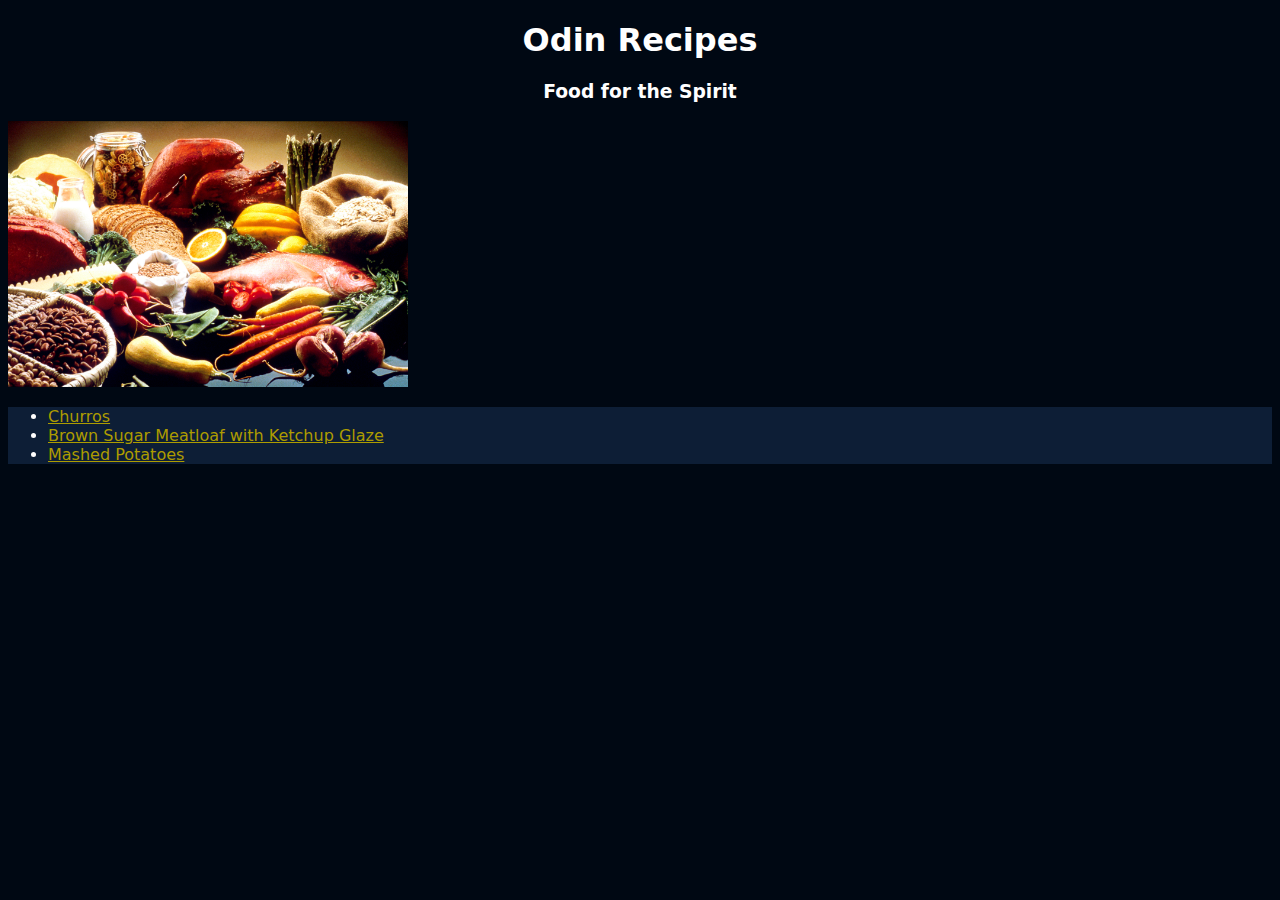
<file: index.html>
<!DOCTYPE html>
<html lang="en">
<head>
    <meta charset="UTF-8">
    <meta http-equiv="X-UA-Compatible" content="IE=edge">
    <meta name="viewport" content="width=device-width, initial-scale=1.0">
    <link rel="stylesheet" href="styles.css">
    <title>Document</title>
</head>
<body>
    <h1>Odin Recipes</h1>
    <h3>Food for the Spirit</h3>
    <img src="img/food.jpg" alt="Food">
    <ul class="nav">
        <li><a href="recipes/churros.html">Churros</a></li>
        <li><a href="recipes/meatloaf.html">Brown Sugar Meatloaf with Ketchup Glaze</a></li>
        <li><a href="recipes/mashedpotatoes.html">Mashed Potatoes</a></li>
    </ul>
    
</body>
</html>
</file>
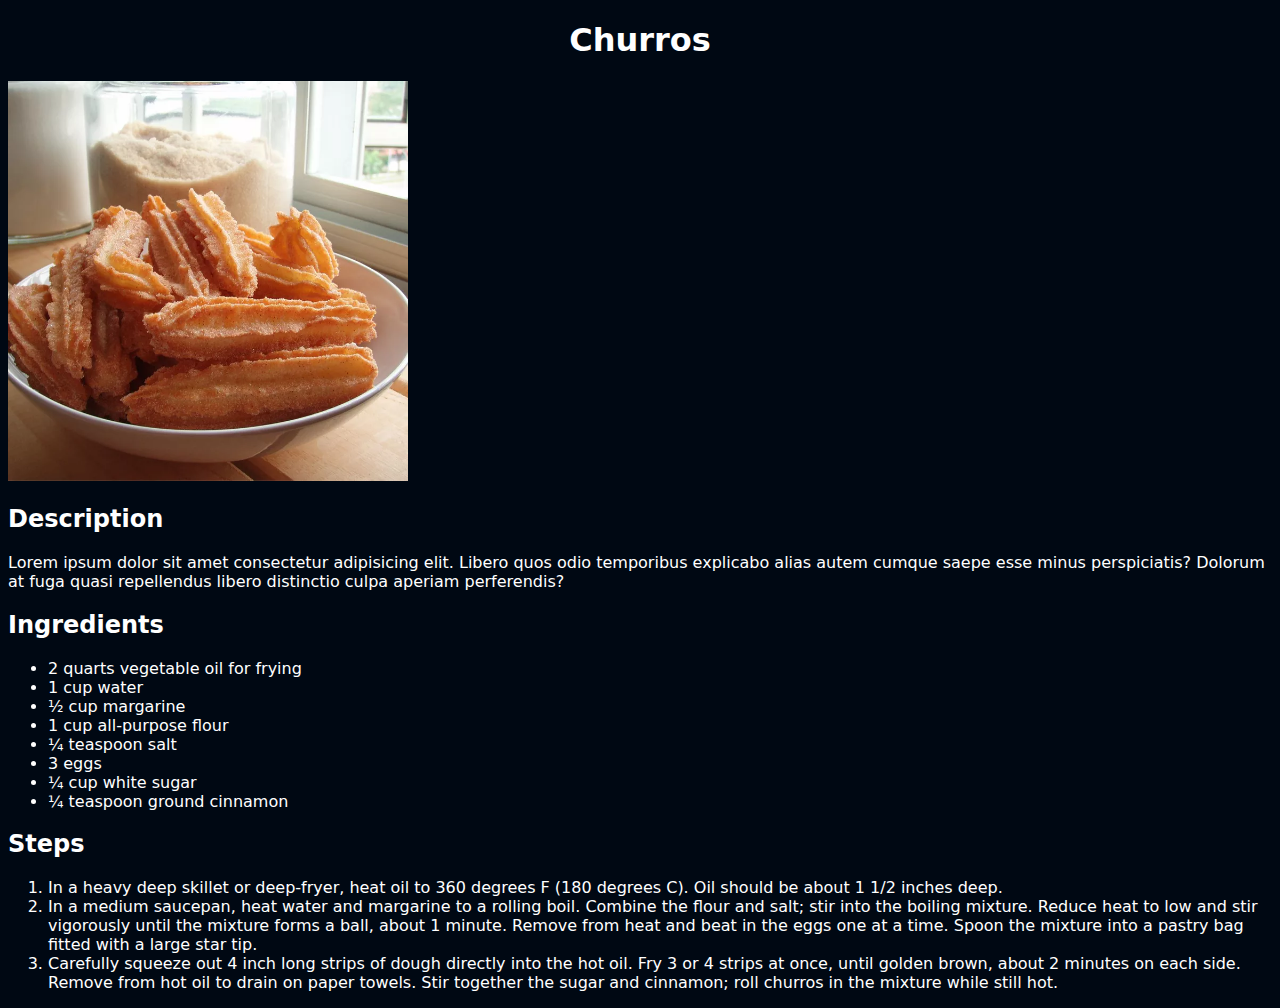
<file: recipes/churros.html>
<!DOCTYPE html>
<html lang="en">
<head>
    <meta charset="UTF-8">
    <meta http-equiv="X-UA-Compatible" content="IE=edge">
    <meta name="viewport" content="width=device-width, initial-scale=1.0">
    <link rel="stylesheet" href="../styles.css">

    <title>Churros</title>
</head>
<body>
    <h1>Churros</h1>
    <img src="../img/churros.png" alt="Churros">
    <h2>Description</h2>
    <p>Lorem ipsum dolor sit amet consectetur adipisicing elit. Libero quos odio temporibus explicabo alias autem cumque saepe esse minus perspiciatis? Dolorum at fuga quasi repellendus libero distinctio culpa aperiam perferendis?</p>
    <h2>Ingredients</h2>
    <ul>
        <li>2 quarts vegetable oil for frying</li>
        <li>1 cup water</li>
        <li>½ cup margarine</li>
        <li>1 cup all-purpose flour</li>
        <li>¼ teaspoon salt</li>
        <li>3 eggs</li>
        <li>¼ cup white sugar</li>
        <li>¼ teaspoon ground cinnamon</li>
    </ul>
    <h2>Steps</h2>
    <ol>
        <li>In a heavy deep skillet or deep-fryer, heat oil to 360 degrees F (180 degrees C). Oil should be about 1 1/2 inches deep.</li>
        <li>In a medium saucepan, heat water and margarine to a rolling boil. Combine the flour and salt; stir into the boiling mixture. Reduce heat to low and stir vigorously until the mixture forms a ball, about 1 minute. Remove from heat and beat in the eggs one at a time. Spoon the mixture into a pastry bag fitted with a large star tip.</li>
        <li>Carefully squeeze out 4 inch long strips of dough directly into the hot oil. Fry 3 or 4 strips at once, until golden brown, about 2 minutes on each side. Remove from hot oil to drain on paper towels. Stir together the sugar and cinnamon; roll churros in the mixture while still hot.</li>
    </ol>
</body>
</html>
</file>
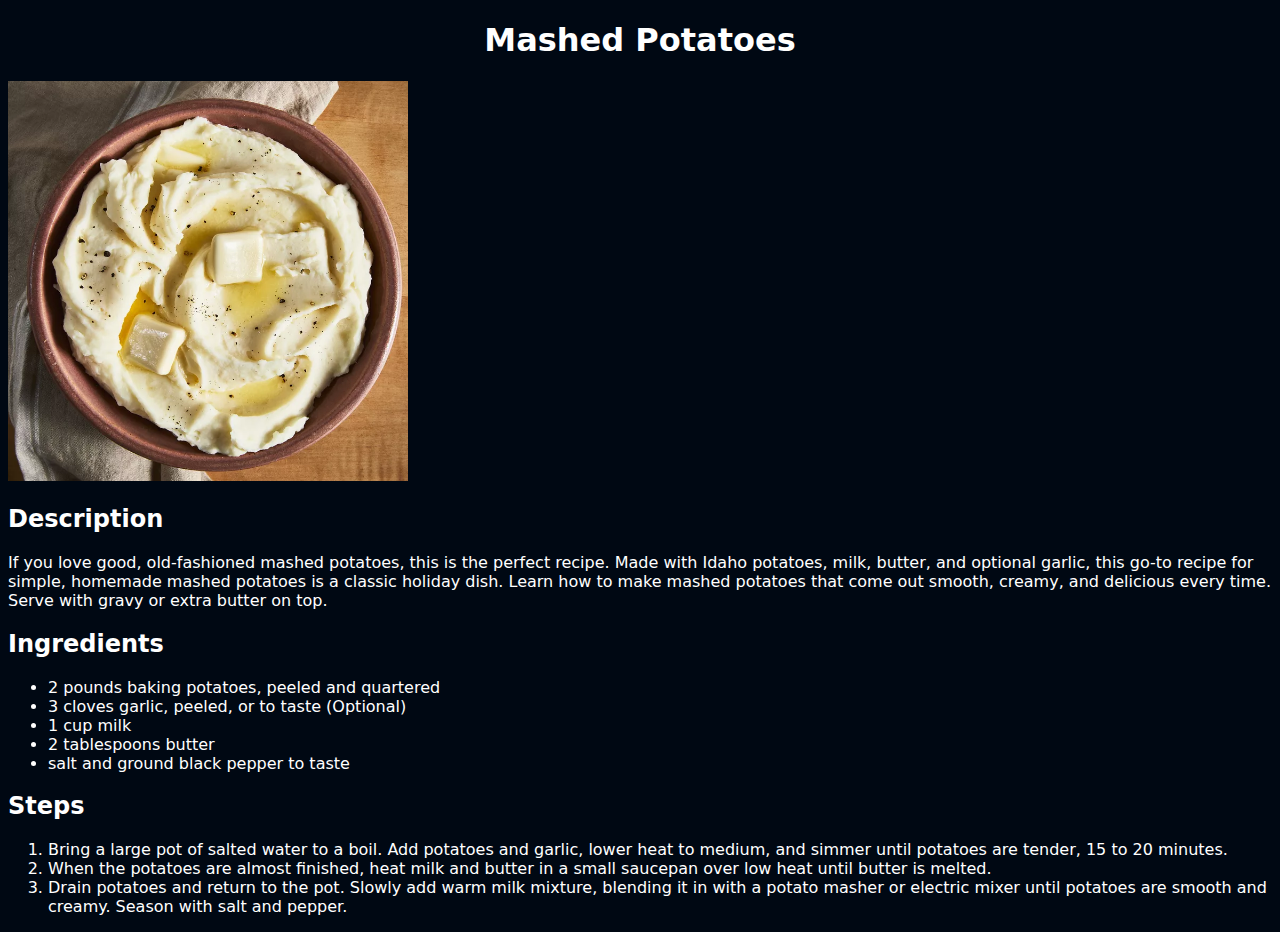
<file: recipes/mashedpotatoes.html>
<!DOCTYPE html>
<html lang="en">
<head>
    <meta charset="UTF-8">
    <meta http-equiv="X-UA-Compatible" content="IE=edge">
    <meta name="viewport" content="width=device-width, initial-scale=1.0">
    <link rel="stylesheet" href="../styles.css">
    <title>Mashed Potatoes</title>
</head>
<body>
    <h1>Mashed Potatoes</h1>
    <img src="../img/mashedpotatoes.jpg" alt="Mashed Potatoes">
    <h2>Description</h2>
    <p>If you love good, old-fashioned mashed potatoes, this is the perfect recipe. Made with Idaho potatoes, milk, butter, and optional garlic, this go-to recipe for simple, homemade mashed potatoes is a classic holiday dish. Learn how to make mashed potatoes that come out smooth, creamy, and delicious every time. Serve with gravy or extra butter on top.</p>
    <h2>Ingredients</h2>
    <ul>
        <li>2 pounds baking potatoes, peeled and quartered</li>
        <li>3 cloves garlic, peeled, or to taste (Optional)</li>
        <li>1 cup milk</li>
        <li>2 tablespoons butter</li>
        <li>salt and ground black pepper to taste</li>
    </ul>
    <h2>Steps</h2>
    <ol>
        <li>Bring a large pot of salted water to a boil. Add potatoes and garlic, lower heat to medium, and simmer until potatoes are tender, 15 to 20 minutes.</li>
        <li>When the potatoes are almost finished, heat milk and butter in a small saucepan over low heat until butter is melted.</li>
        <li>Drain potatoes and return to the pot. Slowly add warm milk mixture, blending it in with a potato masher or electric mixer until potatoes are smooth and creamy. Season with salt and pepper.</li>
    </ol>
</body>
</html>
</file>
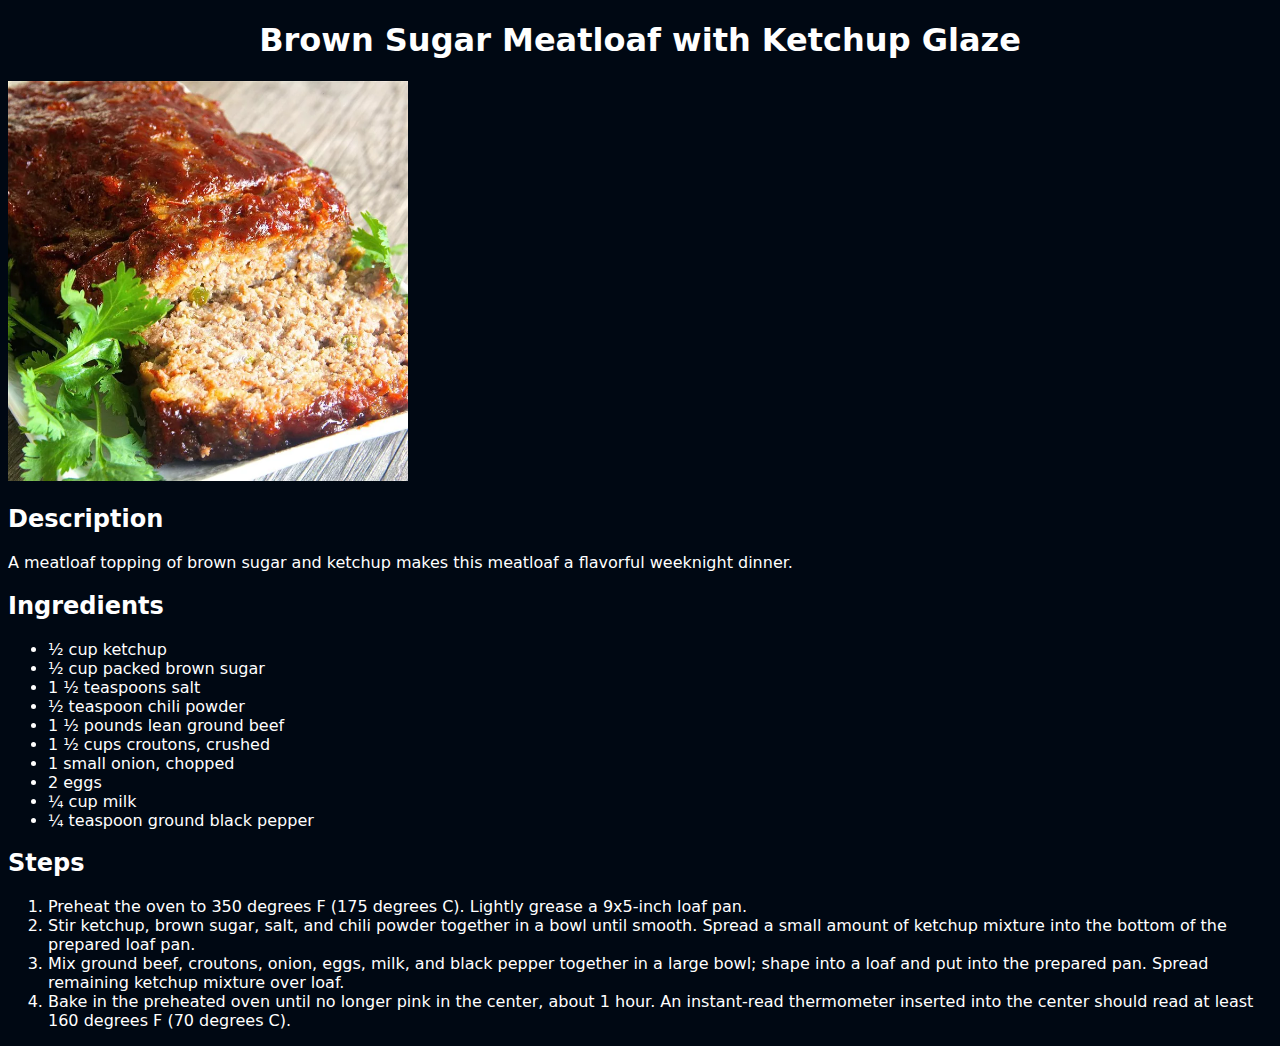
<file: recipes/meatloaf.html>
<!DOCTYPE html>
<html lang="en">
<head>
    <meta charset="UTF-8">
    <meta http-equiv="X-UA-Compatible" content="IE=edge">
    <meta name="viewport" content="width=device-width, initial-scale=1.0">
    <link rel="stylesheet" href="../styles.css">

    <title>Meatloaf</title>
</head>
<body>
    <h1>Brown Sugar Meatloaf with Ketchup Glaze</h1>
    <img src="../img/meatloaf.jpg" alt="Meatloaf">
    <h2>Description</h2>
    <p>A meatloaf topping of brown sugar and ketchup makes this meatloaf a flavorful weeknight dinner.</p>

    <h2>Ingredients</h2>
    <ul>
        <li>½ cup ketchup</li>
        <li>½ cup packed brown sugar</li>
        <li>1 ½ teaspoons salt</li>
        <li>½ teaspoon chili powder</li>
        <li>1 ½ pounds lean ground beef</li>
        <li>1 ½ cups croutons, crushed</li>
        <li>1 small onion, chopped</li>
        <li>2 eggs</li>
        <li>¼ cup milk</li>
        <li>¼ teaspoon ground black pepper</li>
    </ul>
    <h2>Steps</h2>
    <ol>
        <li>Preheat the oven to 350 degrees F (175 degrees C). Lightly grease a 9x5-inch loaf pan.</li>
        <li>Stir ketchup, brown sugar, salt, and chili powder together in a bowl until smooth. Spread a small amount of ketchup mixture into the bottom of the prepared loaf pan.</li>
        <li>Mix ground beef, croutons, onion, eggs, milk, and black pepper together in a large bowl; shape into a loaf and put into the prepared pan. Spread remaining ketchup mixture over loaf.</li>
        <li>Bake in the preheated oven until no longer pink in the center, about 1 hour. An instant-read thermometer inserted into the center should read at least 160 degrees F (70 degrees C).</li>
    </ol>
</body>
</html>
</file>
<file: styles.css>
body {
    font-family: Verdana,"DejaVu Sans",sans-serif;
    background-color: rgb(0, 8, 19);
    color: white;
}

h1 {
    text-align: center;
}

h3 {
    text-align: center;
}

a {
    color: rgb(173, 156, 0);
}

img {
    width: 400px;
    height: auto;
}

.nav {
    background-color: rgb(13, 30, 54);
}
</file>
